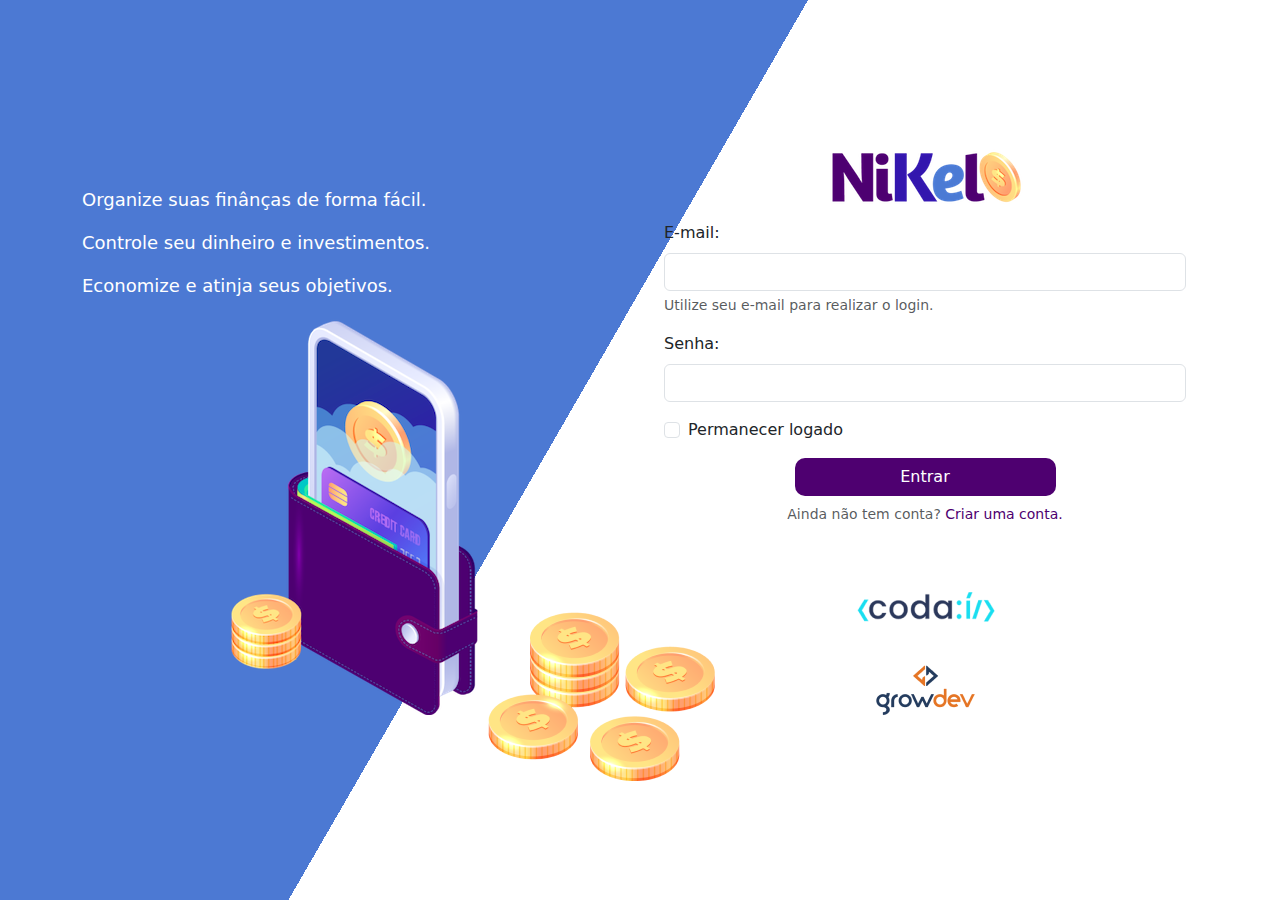
<file: public/index.html>
<!DOCTYPE html>
<html lang="pt">
<head>
    <meta charset="UTF-8">
    <meta http-equiv="X-UA-Compatible" content="IE=edge">
    <meta name="viewport" content="width=device-width, initial-scale=1.0">
    <title>Nikel</title>
</head>
<link rel="stylesheet" href="https://cdn.jsdelivr.net/npm/bootstrap@5.3.0-alpha1/dist/css/bootstrap.min.css">
<link rel="stylesheet" href="./css/style.css">
<body id="login">
    <main>
    <div class="container">
        <div class="row vh-100">
            <div class="col d-flex justify-content-center my-5 flex-column">
                 <div class="text-login">
                    <p>Organize suas finânças de forma fácil.</p>
                    <p>Controle seu dinheiro e investimentos.</p>
                    <p>Economize e atinja seus objetivos.</p>
                 </div>
                 <div class="text-center">
                    <img src="./assets/images/pocket.png" alt="image pocket" class="img-fluid" srcset="">
                    <img src="./assets/images/coins.png" alt="image coins" class="img-fluid d-none d-md-inline coins" srcset="">
                 </div>
            </div>
            <div class="col d-flex justify-content-center my-5 flex-column">
                <div class="container">
                    <div class="row">
                        <div class="col">
                            <div class="text-center mb-3">
                                <img src="./assets/images/nikel-logo.png" alt="nikel logo" class="img-fluid" srcset="">
                            </div>
                        </div>
                    </div>
                    <div class="row">
                        <div class="col">
                            <form id="login-form">
                                <div class="mb-3">
                                    <label for="email-input" class="form-label">E-mail:</label>
                                    <input type="email" class="form-control" id="email-input" aria-describedby="emailHelp">
                                    <div id="emailHelp" class="form-text">Utilize seu e-mail para realizar o login.</div>
                                </div>
                                <div class="mb-3">
                                   <label for="password-input" class="form-label">Senha:</label>
                                   <input type="password" class="form-control" id="password-input">
                                </div>
                                <div class="mb-3 form-check">
                                        <input type="checkbox" class="form-check-input" id="session-check">
                                    <label class="form-check-label" for="session-check">Permanecer logado</label>
                                </div>
                                <button type="submit" class="btn button-login">Entrar</button>
                            </form>
                        </div>
                    </div>
                    <div class="row">
                        <div class="col">
                            <p id="link-conta" class="text-center mt-2 form-text" data-bs-toggle="modal" data-bs-target="#exampleModal">Ainda não tem conta? <span class="link-default">Criar uma conta.</span></p>
                        </div>
                    </div>
                    <div class="row">
                        <div class="col">
                            <div class="text-center mt-5">
                                <img src="./assets/images/codai-logo.png" alt="" srcset="">
                            </div>
                        </div>
                    </div>
                    <div class="row">
                        <div class="cow">
                            <div class="text-center">
                                <img src="./assets/images/growdev-logo.png" alt="" srcset="">
                            </div>
                        </div>
                    </div>
                </div>
            </div>
        </div>
    </div>
  
  <!-- Modal -->
  <div class="modal fade" id="exampleModal" tabindex="-1" aria-labelledby="exampleModalLabel" aria-hidden="true">
    <div class="modal-dialog">
      <div class="modal-content">
        <div class="modal-header">
          <h1 class="modal-title fs-5" id="exampleModalLabel">Crie sua conta</h1>
          <button type="button" class="btn-close" data-bs-dismiss="modal" aria-label="Close"></button>
        </div>
        <form id="create-form">
        <div class="modal-body">
                <div class="mb-3">
                    <label for="email-create-input" class="form-label">E-mail:</label>
                    <input type="email" class="form-control" id="email-create-input" aria-describedby="emailHelp" required>
                    <div id="emailHelp" class="form-text">Utilize seu e-mail para criar a conta.</div>
                </div>
                <div class="mb-3">
                   <label for="password-create-input" class="form-label">Senha:</label>
                   <input type="password" class="form-control" id="password-create-input" required>
                   <div id="emailHelp" class="form-text">Utilize uma senha fácil de lembrar.</div>
                </div>
        </div>
        <div class="modal-footer">
          <button type="button" class="btn btn-secondary button-cancel" data-bs-dismiss="modal">Cancelar</button>
          <button type="submit" class="btn button-default">Criar Conta</button>
        </div>
    </form>
      </div>
    </div>
  </div>
    
    </main>

<script src="https://cdn.jsdelivr.net/npm/bootstrap@5.3.0-alpha1/dist/js/bootstrap.bundle.min.js"></script>
<script src="./js/index.js"></script>
</body>
</html>
</file>
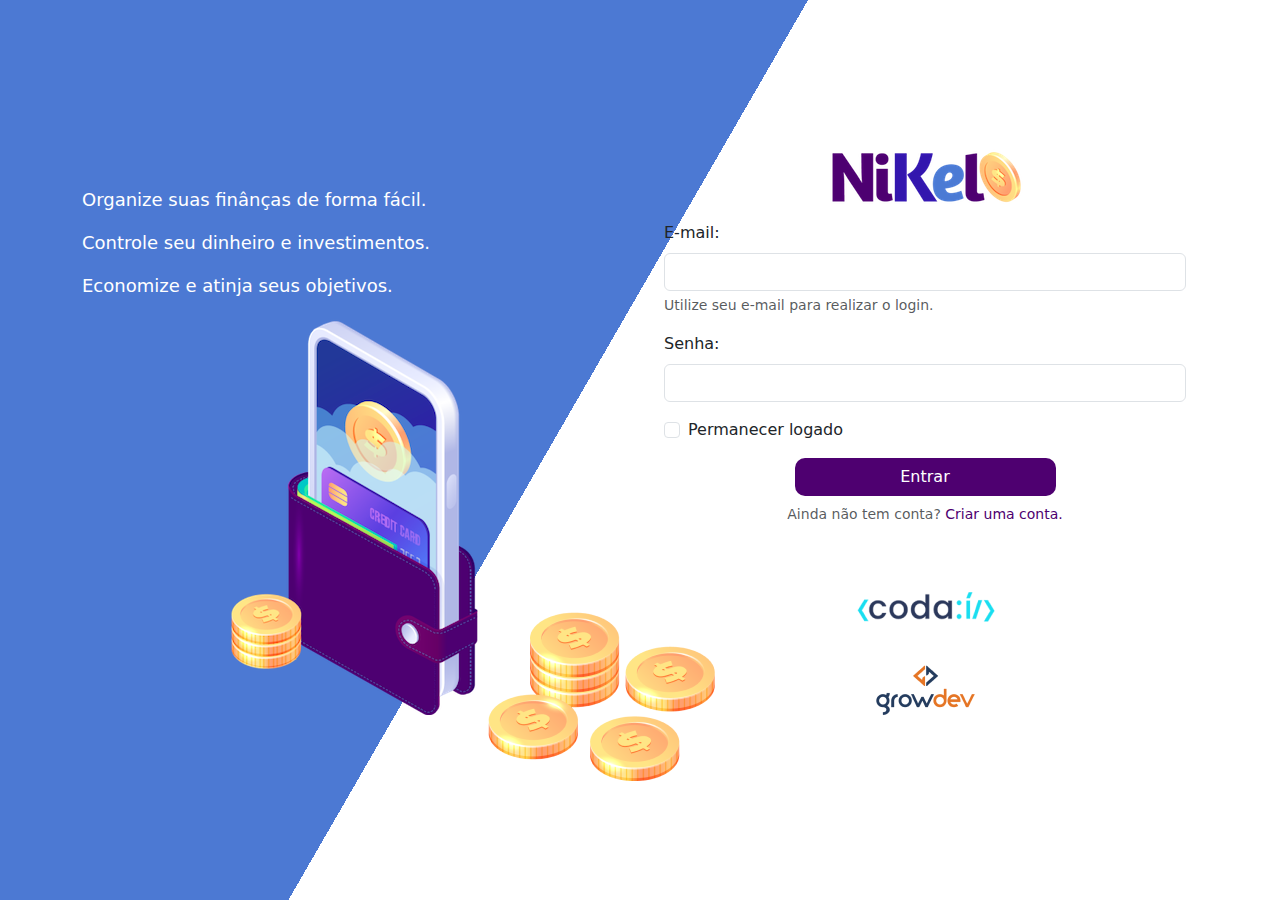
<file: public/home.html>
<!DOCTYPE html>
<html lang="pt">
<head>
    <meta charset="UTF-8">
    <meta http-equiv="X-UA-Compatible" content="IE=edge">
    <meta name="viewport" content="width=device-width, initial-scale=1.0">
    <title>Nikel | Home</title>
</head>
<link rel="stylesheet" href="https://cdn.jsdelivr.net/npm/bootstrap@5.3.0-alpha1/dist/css/bootstrap.min.css">
<link rel="stylesheet" href="https://cdn.jsdelivr.net/npm/bootstrap-icons@1.10.3/font/bootstrap-icons.css">
<link rel="stylesheet" href="./css/style.css">
<body id="app">
    <header>
        <nav class="navbar navbar-expand navbar-light bg-white">
            <div class="container-fluid">
              <a class="navbar-brand" href="./home.html">
                <img src="./assets/images/nikel-small-logo.png" alt="logo nikel" class="img-fluid" srcset="">
              </a>
              <button class="navbar-toggler" type="button" data-bs-toggle="collapse" data-bs-target="#navbarSupportedContent" aria-controls="navbarSupportedContent" aria-expanded="false" aria-label="Toggle navigation">
                <span class="navbar-toggler-icon"></span>
              </button>
              <div class="collapse navbar-collapse justify-content-end" id="navbarSupportedContent">
                <div class="d-flex menu">
                    <a href="home.html"><button class="btn" type="button"><i class="bi bi-house-door-fill fs-3 color-secondary"></i></button></a>
                    <a href="transactions.html"><button class="btn" type="button"><i class="bi bi-currency-exchange fs-3"></i></button></a>
                    
                    <div class="dropdown">
                        <button class="btn" type="button" data-bs-toggle="dropdown" aria-expanded="false">
                            <i class="bi bi-person-circle fs-3"></i>
                        </button>
                        <ul class="dropdown-menu logout">
                          <li><button class="dropdown-item" id="button-logout">Sair</button></li>
                        </ul>
                      </div>

                </div>
              </div>
            </div>
          </nav>
    </header>
<main>
    <div class="container-lg">
        <div class="row">
            <div class="col d-flex mt-4 justify-content-start align-items-center">
                <div>
                    <i class="bi bi-cash-coin color-primary icon-detail"></i>
                    <span class="fs-2" id="total">
                        R$ 0,00
                    </span>
                </div>
            </div>
            <div class="col d-flex mt-4 justify-content-end">
                <div class="text-center">
                    <img src="./assets/images/coins-small.png" alt="image coins" srcset="">
                </div>
            </div>
        </div>
        <div class="row">
            <div class="col-12 info shadow-lg">
                <div class="contairner  m-4">
                    <div class="row">
                        <div class="col-6">
                            <span class="fs-4">ENTRADAS <i class="bi bi-arrow-down-circle fs-2 align-middle"></i></span>
                        </div>

                        <div class="col-6">
                            <span class="fs-4">SAÍDAS <i class="bi bi-arrow-up-circle fs-2 align-middle"></i></span>
                        </div>
                        <div class="col-12 my-2">
                            <hr>
                        </div>
                    </div>
                    <div class="row">
                        <div class="col-6">
                            <div class="container p-0" id="cash-in-list">

                            </div>
                        </div>
                        <div class="col-6">
                            <div class="container p=0" id="cash-out-list">
                                
                            </div>
                        </div>
                        <div class="rol">
                            <div class="col-12">
                                <button type="button" class="btn button-default" id="transactions-button">VER TODAS</button>

                            </div>
                        </div>
                    </div>
                </div>
            </div>
        </div>
        <button class="btn button-float" data-bs-toggle="modal" data-bs-target="#transaction-modal"><i class="bi bi-plus"></i></button>
    </div>

<!-- Modal -->
<div class="modal fade" id="transaction-modal" tabindex="-1" aria-labelledby="exampleModalLabel" aria-hidden="true">
    <div class="modal-dialog">
      <div class="modal-content">
        <div class="modal-header">
          <h1 class="modal-title fs-5" id="exampleModalLabel">Adicionar lançamento</h1>
          <button type="button" class="btn-close" data-bs-dismiss="modal" aria-label="Close"></button>
        </div>
        <form id="transaction-form">
        <div class="modal-body">
                <div class="mb-3">
                    <label for="value-input" class="form-label">Valor:</label>
                    <input type="number" step="any" class="form-control" id="value-input" aria-describedby="emailHelp" required>
                </div>
                <div class="mb-3">
                   <label for="description-input" class="form-label">Descrição:</label>
                   <input type="text" class="form-control" id="description-input" required>
                </div>
                <div class="mb-3">
                    <label for="date-input" class="form-label">Data:</label>
                    <input type="date" class="form-control" id="date-input" required>
                 </div>
                 <div class="mb-3">
                    <div class="form-check form-check-inline">
                        <input class="form-check-input" type="radio" name="type-input" id="inlineRadio1" value="1">
                        <label class="form-check-label" for="inlineRadio1">ENTRADA</label>
                      </div>
                      <div class="form-check form-check-inline">
                        <input class="form-check-input" type="radio" name="type-input" id="inlineRadio2" value="2">
                        <label class="form-check-label" for="inlineRadio2">SAÍDA</label>
                      </div>
                 </div>
        </div>
        <div class="modal-footer">
          <button type="button" class="btn btn-secondary button-cancel" data-bs-dismiss="modal">Cancelar</button>
          <button type="submit" class="btn button-default">Adicionar</button>
        </div>
    </form>
      </div>
    </div>
  </div>


</main>
    <script src="https://cdn.jsdelivr.net/npm/bootstrap@5.3.0-alpha1/dist/js/bootstrap.bundle.min.js"></script>
    <script src="./js/home.js"></script>
</body>
</html>
</file>
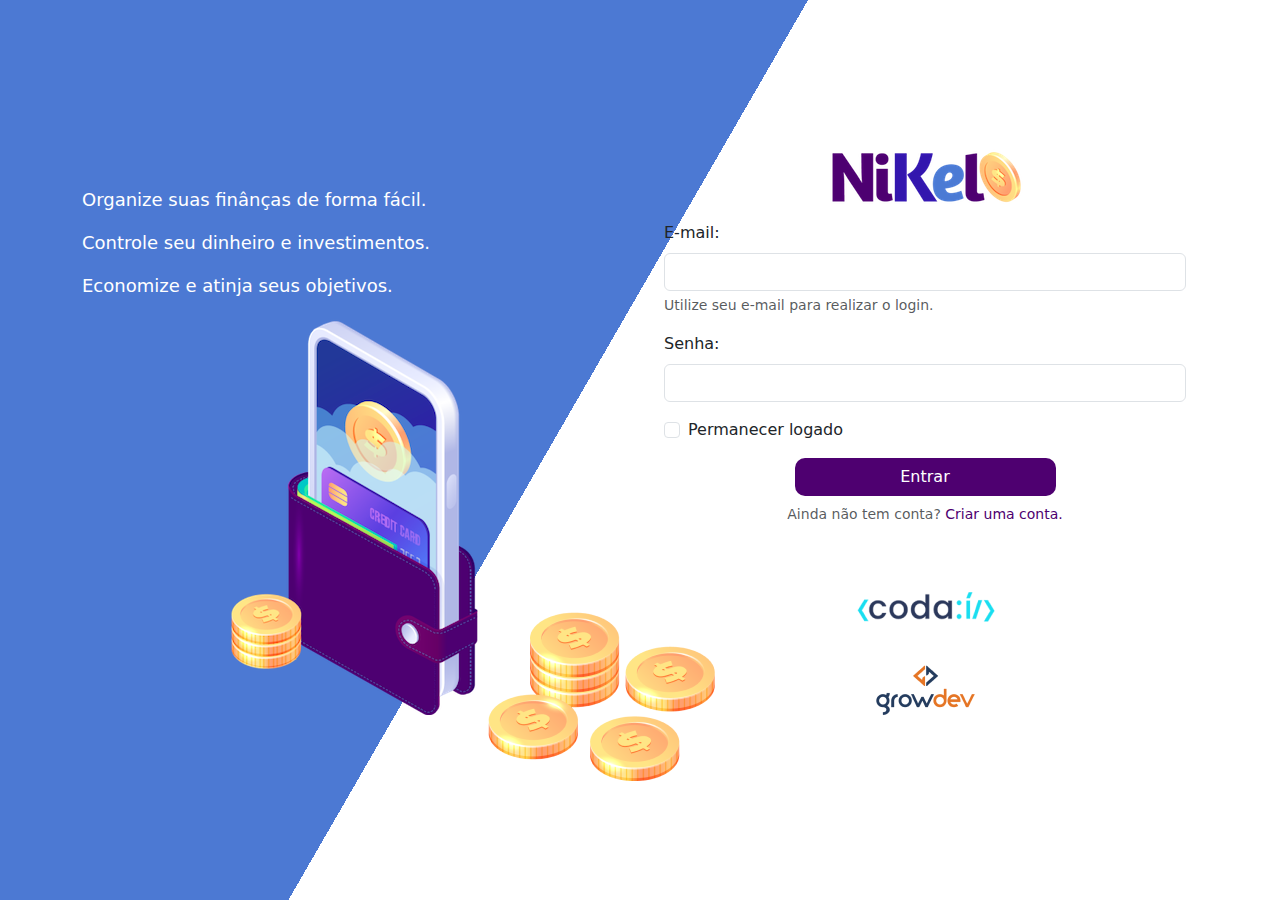
<file: public/transactions.html>
<!DOCTYPE html>
<html lang="pt">
<head>
    <meta charset="UTF-8">
    <meta http-equiv="X-UA-Compatible" content="IE=edge">
    <meta name="viewport" content="width=device-width, initial-scale=1.0">
    <title>Nikel | Transactions</title>
</head>
<link rel="stylesheet" href="https://cdn.jsdelivr.net/npm/bootstrap@5.3.0-alpha1/dist/css/bootstrap.min.css">
<link rel="stylesheet" href="https://cdn.jsdelivr.net/npm/bootstrap-icons@1.10.3/font/bootstrap-icons.css">
<link rel="stylesheet" href="./css/style.css">
<body id="app">
    <header>
        <nav class="navbar navbar-expand navbar-light bg-white">
            <div class="container-fluid">
              <a class="navbar-brand" href="./home.html">
                <img src="./assets/images/nikel-small-logo.png" alt="logo nikel" class="img-fluid" srcset="">
              </a>
              <button class="navbar-toggler" type="button" data-bs-toggle="collapse" data-bs-target="#navbarSupportedContent" aria-controls="navbarSupportedContent" aria-expanded="false" aria-label="Toggle navigation">
                <span class="navbar-toggler-icon"></span>
              </button>
              <div class="collapse navbar-collapse justify-content-end" id="navbarSupportedContent">
                <div class="d-flex menu">
                    <a href="home.html"><button class="btn" type="button"><i class="bi bi-house-door-fill fs-3"></i></button></a>
                    <a href="transactions.html"><button class="btn" type="button"><i class="bi bi-currency-exchange fs-3 color-secondary"></i></button></a>
                    
                    <div class="dropdown">
                        <button class="btn" type="button" data-bs-toggle="dropdown" aria-expanded="false">
                            <i class="bi bi-person-circle fs-3"></i>
                        </button>
                        
                        <ul class="dropdown-menu logout">
                          <li><button class="dropdown-item" id="button-logout">Sair</button></li>
                        </ul>
                      </div>

                </div>
              </div>
            </div>
          </nav>
    </header>
<main>
    <div class="container-lg">
        <div class="row">
            <div class="col d-flex mt-4 justify-content-start align-items-center">
                <div>
                    <i class="bi bi-cash-coin color-primary icon-detail"></i>
                    <span class="fs-2">
                        LANÇAMENTOS
                    </span>
                </div>
            </div>
            <div class="col d-flex mt-4 justify-content-end">
                <div class="text-center">
                    <img src="./assets/images/coins-small.png" alt="image coins" srcset="">
                </div>
            </div>
        </div>
        <div class="row">
            <div class="col-12 info shadow-lg">
                <div class="contairner">
                    <div class="row">
                        <div class="col">

                            <table class="table">
                                <thead>
                                  <tr>
                                    <th scope="col">DATA</th>
                                    <th scope="col">VALOR</th>
                                    <th scope="col">TIPO</th>
                                    <th scope="col">DESCRIÇÃO</th>
                                  </tr>
                                </thead>
                                <tbody id="transactions-list">
                                  
                                  
                                </tbody>
                              </table>
                            
                        </div>
                    </div>
                </div>
            </div>
        </div>
        <button class="btn button-float" data-bs-toggle="modal" data-bs-target="#transaction-modal"><i class="bi bi-plus"></i></button>
    </div>


<!-- Modal -->
<div class="modal fade" id="transaction-modal" tabindex="-1" aria-labelledby="exampleModalLabel" aria-hidden="true">
  <div class="modal-dialog">
    <div class="modal-content">
      <div class="modal-header">
        <h1 class="modal-title fs-5" id="exampleModalLabel">Adicionar lançamento</h1>
        <button type="button" class="btn-close" data-bs-dismiss="modal" aria-label="Close"></button>
      </div>
      <form id="transaction-form">
      <div class="modal-body">
              <div class="mb-3">
                  <label for="value-input" class="form-label">Valor:</label>
                  <input type="number" step="any" class="form-control" id="value-input" aria-describedby="emailHelp">
              </div>
              <div class="mb-3">
                 <label for="description-input" class="form-label">Descrição:</label>
                 <input type="text" class="form-control" id="description-input">
              </div>
              <div class="mb-3">
                  <label for="date-input" class="form-label">Data:</label>
                  <input type="date" class="form-control" id="date-input">
               </div>
               <div class="mb-3">
                  <div class="form-check form-check-inline">
                      <input class="form-check-input" type="radio" name="type-input" id="inlineRadio1" value="1">
                      <label class="form-check-label" for="inlineRadio1">ENTRADA</label>
                    </div>
                    <div class="form-check form-check-inline">
                      <input class="form-check-input" type="radio" name="type-input" id="inlineRadio2" value="2">
                      <label class="form-check-label" for="inlineRadio2">SAÍDA</label>
                    </div>
               </div>
      </div>
      <div class="modal-footer">
        <button type="button" class="btn btn-secondary button-cancel" data-bs-dismiss="modal">Cancelar</button>
        <button type="submit" class="btn button-default">Adicionar</button>
      </div>
  </form>
    </div>
  </div>
</div>

</main>
    <script src="https://cdn.jsdelivr.net/npm/bootstrap@5.3.0-alpha1/dist/js/bootstrap.bundle.min.js"></script>
    <script src="./js/transactions.js"></script>
</body>
</html>
</file>
<file: public/css/style.css>
#login {
    background: linear-gradient(120deg, #4c79d3 44.9%, #ffffff 44.9%) no-repeat fixed;
}

#app {
    background: linear-gradient(120deg, #ffffff 44.9%, #4c79d3 44.9%) no-repeat fixed;
}

header {
    border-bottom: 1px solid #bebcbc;
    padding: 5px;
    background-color: #ffffff;
}

.icon-detail {
    font-size: 50px;
    margin-right: 10px;
    vertical-align: middle;
}

.color-primary {
    color: #4e0070;
}

.color-secondary {
    color: #4c79d3;
}

.text-login {
    color: #ffffff;
    font-size: 18px;
    font-weight: 500;
}

.coins {
    position: fixed;
    bottom: 100px;
}

.button-login {
    border-radius: 10px;
    background-color: #4e0070;
    color: #ffffff;
    width: 50%;
    margin: 0 25%;
}

.button-cancel {
    border-radius: 10px;
}

.button-float {
    border-radius: 100px;
    height: 60px;
    width: 60px;
    position: fixed;
    padding: 0px !important;
    bottom: 1rem;
    right: 2rem;
    font-size: 35px;
    border: 2px solid #4e0070;
    background-color: #4e0070;
    color: #ffffff;
}

.button-float:hover {
    border: 2px solid #4c79d3;
    background-color: #ffffff;
    color: #4c79d3;
}

.button-default {
    border-radius: 10px;
    background-color: #4e0070;
    color: #ffffff;
}

.button-login:hover, .button-default:hover{
    background: #4c79d3;
    color: #ffffff;
}

.link-default {
    color: #4e0070;
    cursor: pointer;
}

.link-default:hover {
    color: #4c79d3;
}

.info {
    background-color: #ffffff;
    border-radius: 20px 20px 0px 0px;
    padding: 20px 0px 0px 0px;
}

.logout {
    min-width: 5rem !important;
}

.menu {
    margin-right: 20px;
}
</file>
